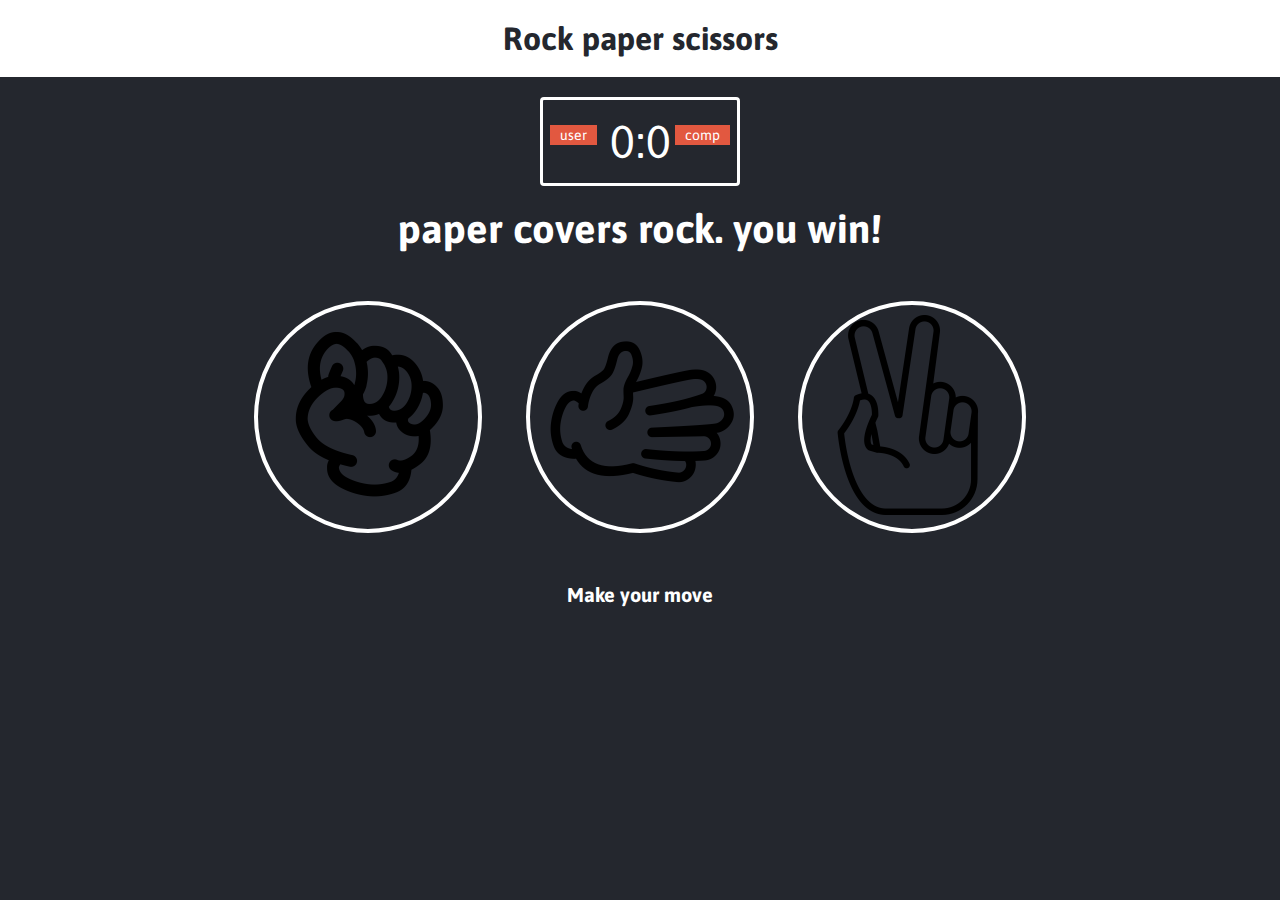
<file: rock-paper-scissor/index.html>
<!DOCTYPE html>
<html>
    <head>
        <meta charset="utf-8">
        <title>Rock paper scissors Game</title>
        <link rel="stylesheet" href="style.css">
    </head>
    <body>
        <header>
            <h1>Rock paper scissors</h1>
        </header>
        <div class="score-board">
            <div id="user-label" class="badge">user</div>
            <div id="computer-label" class="badge">comp</div>
            <span id="user-score">0</span>:<span id="computer-score">0</span>
        </div>

        <div class="result">
            <p>paper covers rock. you win!</p>
        </div>
        <div class="choices">
            <div class="choice" id="r">
                <img src="images/rock.png" alt="" >
            </div>
            <div class="choice" id="p">
                <img src="images/paper.png" alt="">
            </div>
            <div class="choice" id="s">
                <img src="images/scissor.png" alt="">
            </div>
        </div>
        <p id="action-message">Make your move</p>
        <script src="app.js" charset="utf-8"></script>
    </body>
</html>
</file>
<file: rock-paper-scissor/style.css>
@import url('https://fonts.googleapis.com/css2?family=Asap&display=swap'); 
*{
    margin: 0;
    padding: 0;
    box-sizing: border-box;
}

body{
    background-color:  #24272E;
}

header{
    background: white;
    padding: 20px;
}

header > h1{
    color:#24272E;
    text-align: center;
    font-family: Asap, sans-serif;
}

.score-board {
    margin: 20px auto;
    border: 3px solid white;
    border-radius: 4px;
    text-align: center;
    width: 200px;
    color: white;
    font-size: 46px;
    padding : 15px 20px;
    font-family: Asap, sans-serif; 
}

.badge{
    background: #E25840;
    color:white;
    font-size: 14px;
    padding: 2px 10px;
    font-family: Asap, sans-serif; 
}


#user-label {
    position: absolute;
    top: 125px;
    left: 550px;
}

#computer-label {
    position: absolute;
    top: 125px;
    right: 550px;
}

.result{
    font-size: 40px;
    color: white;
}

.result > p{
    text-align: center;
    font-weight:bold;
    font-family: Asap, sans-serif;
}

.choices{
    margin: 50px;
    text-align : center;
}

.choice{
    border:4px solid white;
    border-radius: 50%;
    margin: 0 20px;
    padding:10px;
    display: inline-block;
    transition: all 0.3s ease;
}

.choice:hover{
    cursor: pointer;
    background: skyblue;
}

#action-message{
    text-align: center;
    color:white;
    font-family: Asap, sans-serif;
    font-weight: bold;
    font-size: 20px;
    margin-top: 20px;
}
.green-glow{
    border: 4px solid #4dcc7d;
    box-shadow: 0 0 10px #31b43a;
}

.red-glow{
    border: 4px solid #fc121b;
    box-shadow: 0 0 10px #d01115;
}
.gray-glow{
    border: 4px solid #464647;
    box-shadow: 0 0 10px #25292b;
}
</file>
